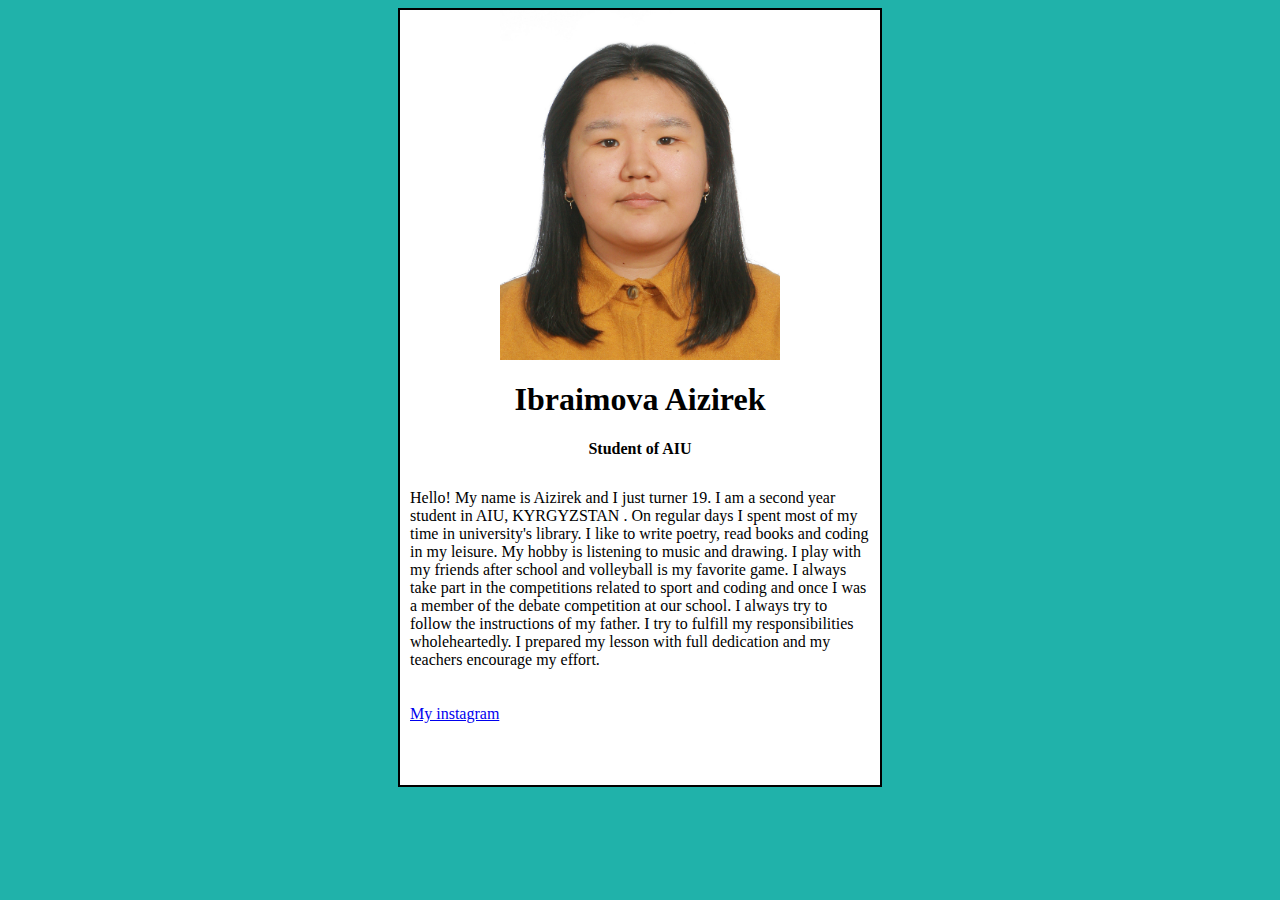
<file: index.html>
<!DOCTYPE html>
<html lang="en">
<head>
    <meta charset="UTF-8">
    <meta name="viewport" content="width=device-width, initial-scale=1.0">
    <title>Document</title>
    <style>
        div{
           border: 2px solid black;
           width: 480px;
           background-color: white;
        
        }
        img{
            display: block;
            margin: auto;
            width: 280px;
            height: 350px;
            
        }
    
        p,
        a{
            display: block;
            padding: 10px;
          
        }
        h1,
        h4{
            display: flex;
            justify-content: center;
        }
        body{
            display: flex;
            justify-content: center;
            background-color:lightseagreen;
        }
    </style>
</head>
<body >
    <div>
        <img src="./28.jpg" alt="Me">
        <h1>Ibraimova Aizirek</h1>

        <h4>Student of AIU</h4>
        <p>Hello! My name is Aizirek and I just turner 19. I am a second year student in AIU, KYRGYZSTAN . On regular days I spent most of my time in university's library. I like to write poetry, read books and coding in my leisure. My hobby is listening to music and drawing. I play with my friends after school and volleyball is my favorite game. I always take part in the competitions related to sport and coding and once I was a member of the debate competition at our school. I always try to follow the instructions of my father. I try to fulfill my responsibilities wholeheartedly. I prepared my lesson with full dedication and my teachers encourage my effort. </p>
       <a href="https://www.instagram.com/aizirek_ibraim/"> My instagram</a>
        <p></p>
    </div>
</body>
</html>
</file>
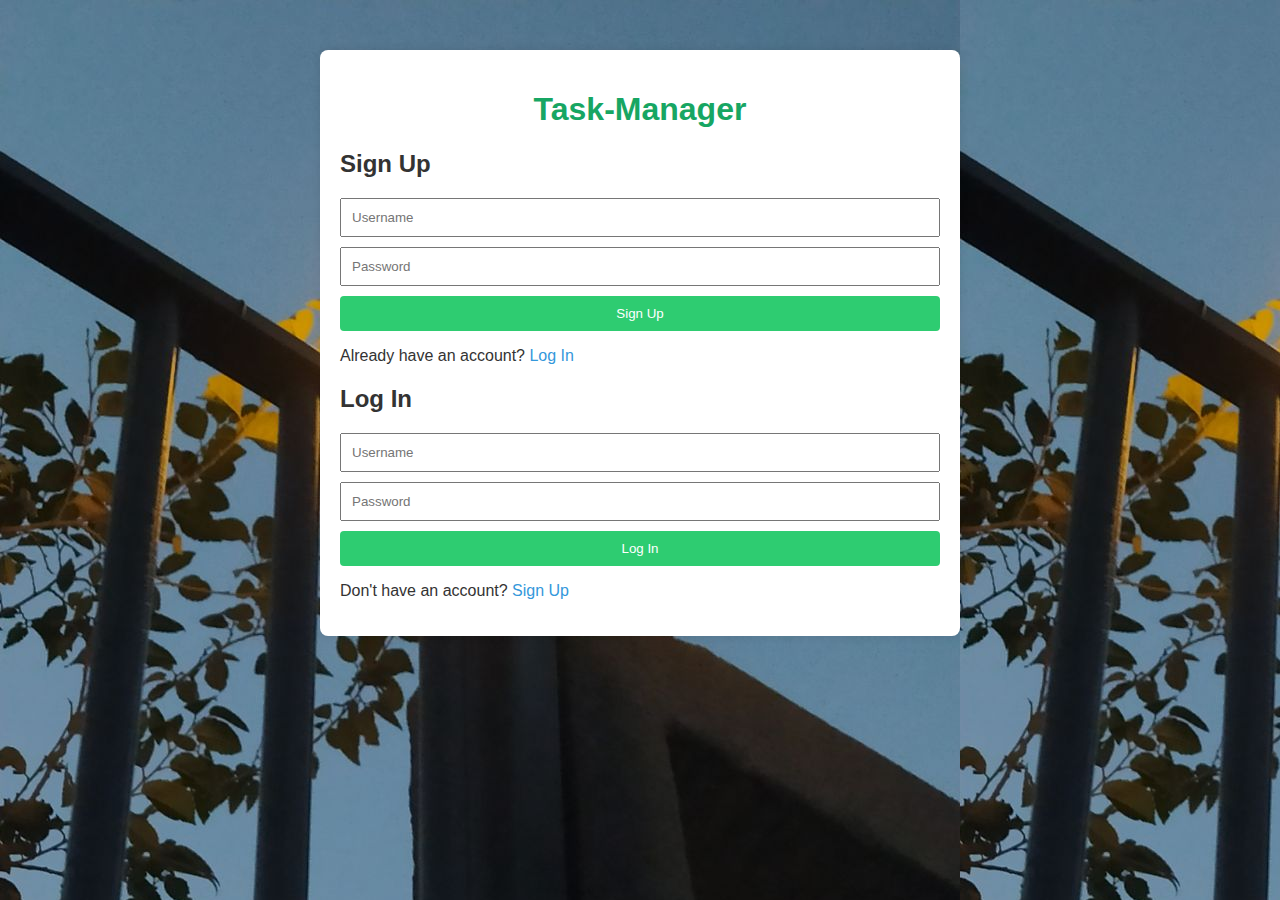
<file: Taskoeu/index.html>
<!DOCTYPE html>
<html lang="en">
<head>
    <meta charset="UTF-8">
    <meta name="viewport" content="width=device-width, initial-scale=1.0">
    <title>Task Manager</title>
    <link rel="stylesheet" href="style.css">
</head>
<body>

<div id="app">
    <div id="auth-container">
        <div id="signupForm">
            <h1>Task-Manager</h1><h2>Sign Up</h2>
            <form onsubmit="signup(event)">
                <input type="text" id="signupUsername" placeholder="Username" required>
                <input type="password" id="signupPassword" placeholder="Password" required>
                <button type="submit">Sign Up</button>
            </form>
            <p>Already have an account? <a href="#" onclick="showLoginForm()">Log In</a></p>
        </div>

        <div id="loginForm">
            <h2>Log In</h2>
            <form onsubmit="login(event)">
                <input type="text" id="loginUsername" placeholder="Username" required>
                <input type="password" id="loginPassword" placeholder="Password" required>
                <button type="submit">Log In</button>
            </form>
            <p>Don't have an account? <a href="#" onclick="showSignupForm()">Sign Up</a></p>
        </div>

        <div id="taskManager">
            <h2>Task Manager</h2>
            <div id="taskForm">
                <input type="text" id="taskInput" placeholder="Add a new task" required>
                <button onclick="createTask()">Add Task</button>
            </div>
            <div id="taskList"></div>
            <button onclick="logout()">Log Out</button>
        </div>
    </div>
</div>

<script src="script.js"></script>
</body>
</html>
</file>
<file: Taskoeu/style.css>
body {
    font-family: 'Segoe UI', Tahoma, Geneva, Verdana, sans-serif;
    margin: 0;
    padding: 0;
    background-color: #f5f5f5;
    background-image: url('my-photo.jpg');
    color: #333;
}

#app {
    max-width: 600px;
    margin: 50px auto;
    background-color: #fff;
    padding: 20px;
    border-radius: 8px;
    box-shadow: 0 0 10px rgba(0, 0, 0, 0.1);
}

h1 {
    text-align: center;
    color: #17a663;
}

.auth-form {
    display: none;
    text-align: center;
}

form {
    margin-top: 20px;
}

input {
    width: 100%;
    padding: 10px;
    margin-bottom: 10px;
    box-sizing: border-box;
}

button {
    width: 100%;
    padding: 10px;
    background-color: #3498db;
    color: #fff;
    border: none;
    border-radius: 4px;
    cursor: pointer;
}

button:hover {
    background-color: #2980b9;
}

#taskManager {
    display: none;
}

#taskForm {
    margin-top: 20px;
}

#tasks {
    margin-top: 20px;
    list-style-type: none;
    padding: 0;
}

.task {
    display: flex;
    justify-content: space-between;
    border: 1px solid #ddd;
    padding: 10px;
    margin-bottom: 10px;
    background-color: #fff;
}

.completed {
    text-decoration: line-through;
    background-color: #ecf0f1;
}

button[type="submit"] {
    background-color: #2ecc71;
}

button[type="submit"]:hover {
    background-color: #27ae60;
}

a {
    color: #3498db;
    text-decoration: none;
}

a:hover {
    text-decoration: underline;
}
</file>
